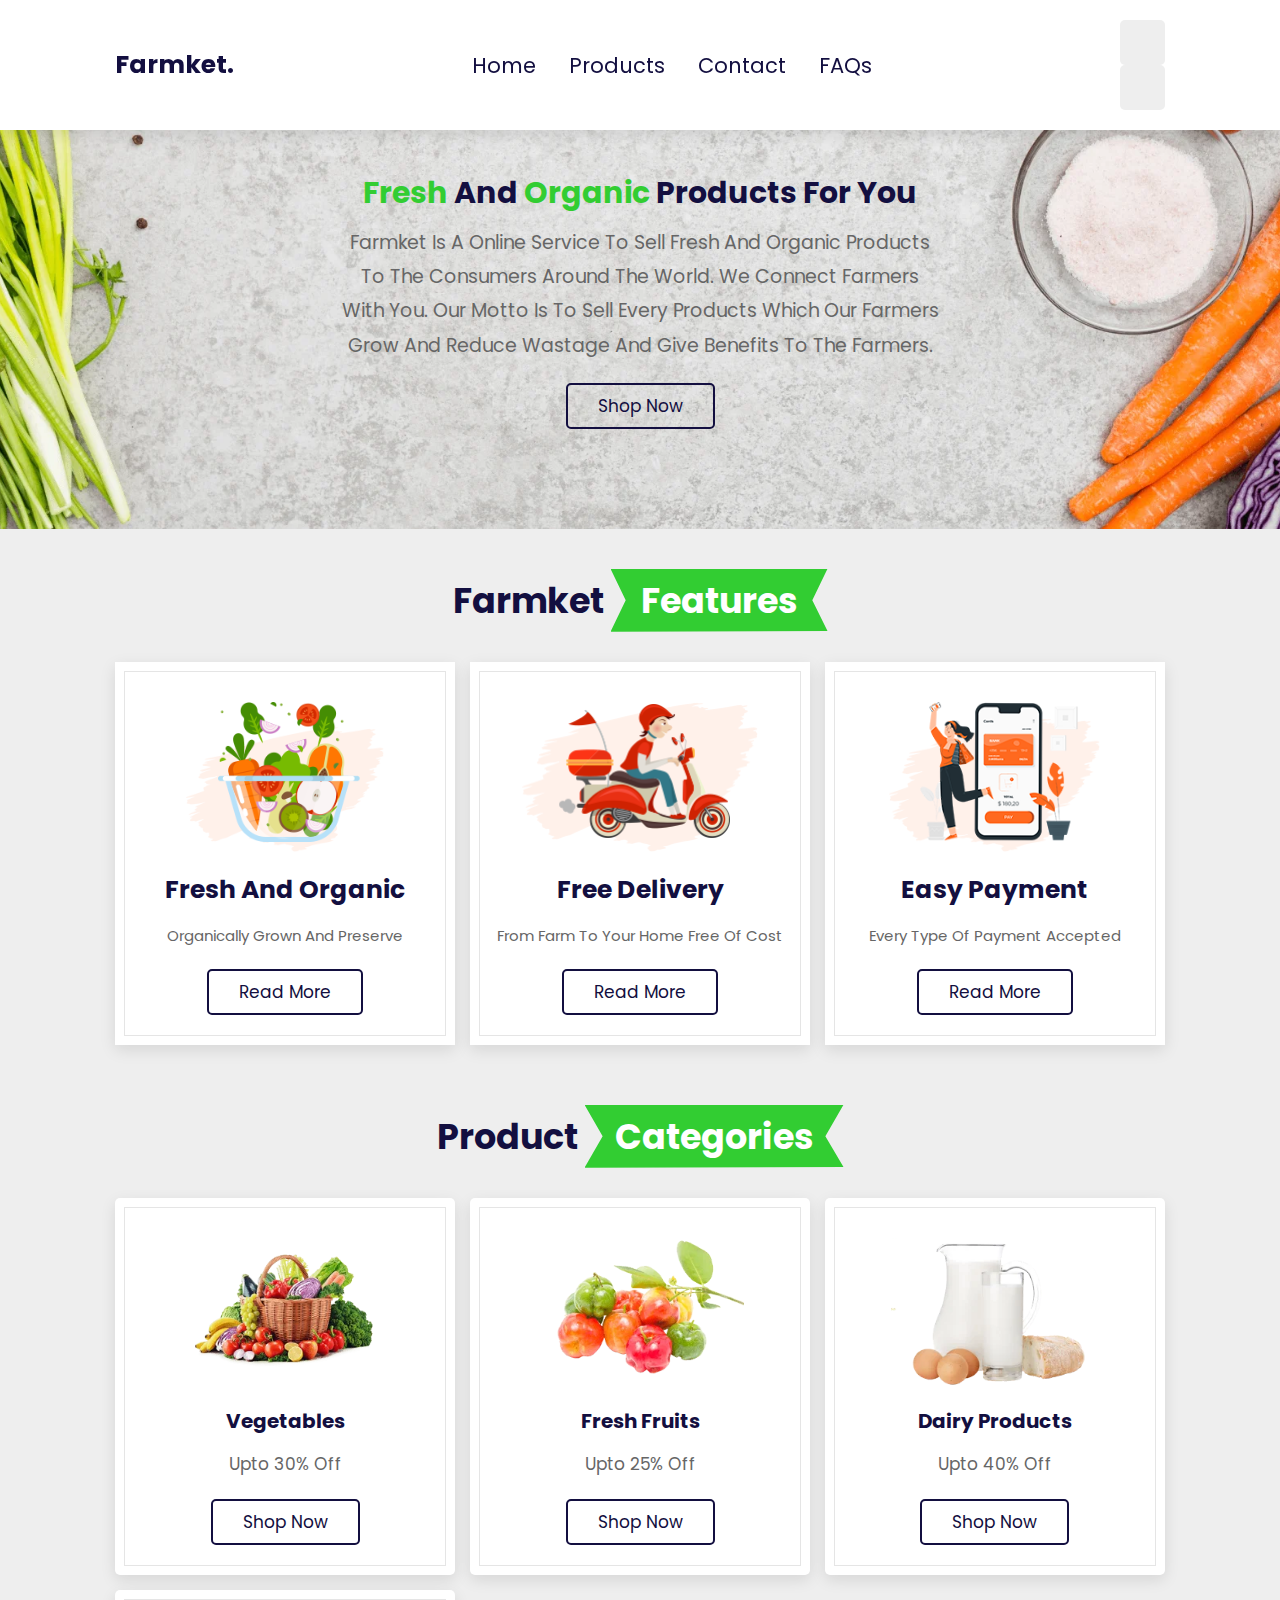
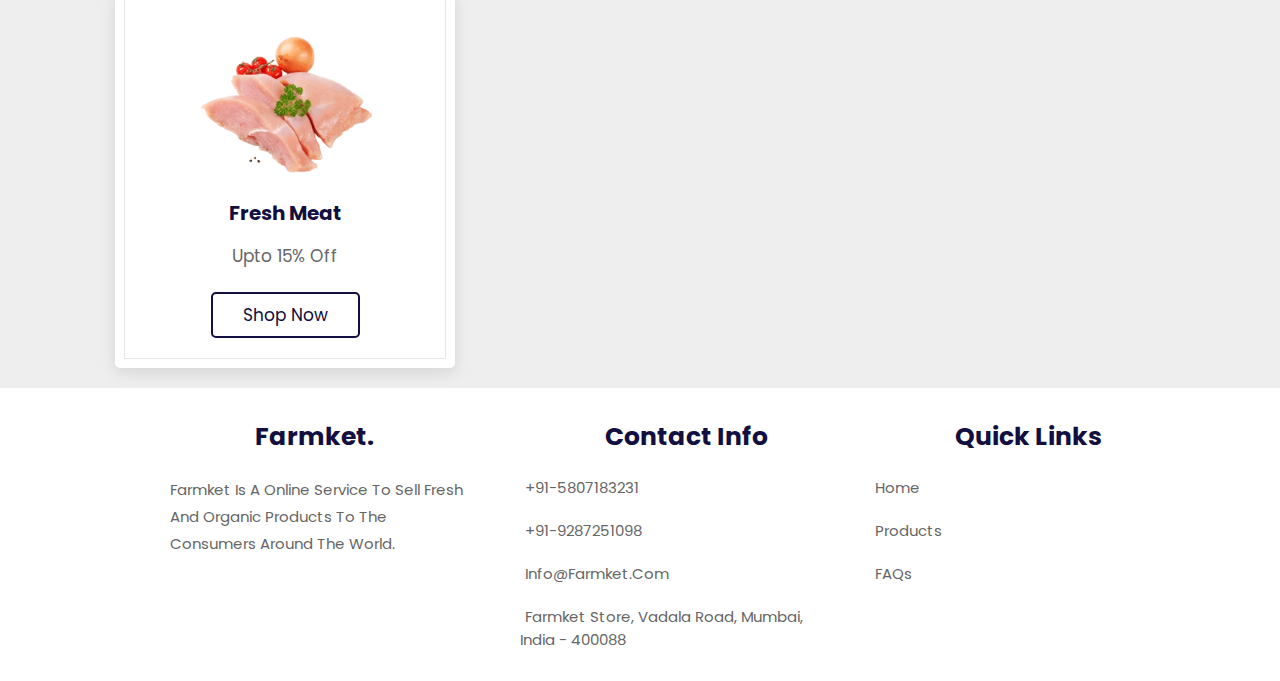
<file: FarmKet/index.html>
<!DOCTYPE html>
<html lang="en">

<head>
    <meta charset="UTF-8">
    <meta http-equiv="X-UA-Compatible" content="IE=edge">
    <meta name="viewport" content="width=device-width, initial-scale=1.0">
    <title>Farmket</title>

    <link rel="stylesheet" href="https://cdn.jsdelivr.net/npm/swiper@8/swiper-bundle.min.css" />
    <link rel="stylesheet" href="https://cdnjs.cloudflare.com/ajax/libs/font-awesome/6.2.0/css/all.min.css"
        integrity="sha512-xh6O/CkQoPOWDdYTDqeRdPCVd1SpvCA9XXcUnZS2FmJNp1coAFzvtCN9BmamE+4aHK8yyUHUSCcJHgXloTyT2A=="
        crossorigin="anonymous" referrerpolicy="no-referrer" />
    <link rel="stylesheet" href="css/styles.css">

</head>

<body>
    <header class="header">
        <a href="index.html" class="logo"><i class="fas fa-shopping-basket"></i> Farmket.</a>

        <nav class="navbar">
            <a href="index.html">Home</a>
            <a href="products.html">Products</a>
            <a href="#footer">Contact</a>
            <a href="faqs.html">FAQs</a>
        </nav>

        <div class="icons">
            <div class="fas fa-bars" id="menu-btn"></div>
            <a href="products.html"><div class="fas fa-shopping-cart" id="cart-btn"></div></a>
            <a href="login.html"><div class="fas fa-user" id="login-btn"></div></a>
        </div>
    </header>

    <section class="home" id="home">

        <div class="content">
            <h3><span> Fresh </span>And<span> Organic </span>Products For You</h3>
            <p>Farmket is a online service to sell fresh and organic products to the consumers
                around the world. We connect farmers with you. Our motto is to sell every products which
                our farmers grow and reduce wastage and give benefits to the farmers.
            </p>
            <a href="products.html" class="btn">Shop Now</a>
        </div>

    </section>

    <section class="features" id="features">

        <h1 class="heading">Farmket <span> Features </span></h1>

        <div class="box-container">

            <div class="box">
                <img src="image/feature-img-1.png" alt="">
                <h3>Fresh And Organic</h3>
                <p>Organically Grown And Preserve</p>
                <a href="faqs.html" class="btn">Read More</a>
            </div>

            <div class="box">
                <img src="image/feature-img-2.png" alt="">
                <h3>Free Delivery</h3>
                <p>From Farm To Your Home Free Of Cost</p>
                <a href="faqs.html" class="btn">Read More</a>
            </div>

            <div class="box">
                <img src="image/feature-img-3.png" alt="">
                <h3>Easy Payment</h3>
                <p>Every Type Of Payment Accepted</p>
                <a href="faqs.html" class="btn">Read More</a>
            </div>
        </div>
    </section>

    <section class="categories" id="categories">

        <h1 class="heading">Product <span>Categories</span></h1>

        <div class="box-container">
            <div class="box">
                <img src="image/cat-1.png" alt="">
                <h3>Vegetables</h3>
                <p>Upto 30% off</p>
                <a href="products.html" class="btn">Shop Now</a>
            </div>

            <div class="box">
                <img src="image/cat-2.png" alt="">
                <h3>Fresh Fruits</h3>
                <p>Upto 25% off</p>
                <a href="products.html" class="btn">Shop Now</a>
            </div>

            <div class="box">
                <img src="image/cat-3.png" alt="">
                <h3>Dairy Products</h3>
                <p>Upto 40% off</p>
                <a href="products.html" class="btn">Shop Now</a>
            </div>

            <div class="box">
                <img src="image/cat-4.png" alt="">
                <h3>Fresh Meat</h3>
                <p>Upto 15% off</p>
                <a href="products.html" class="btn">Shop Now</a>
            </div>
        </div>

    </section>

    <section class="footer" id="footer">

        <div class="box-container">
            <div class="box">
                <h3>Farmket. <i class="fas fa-shopping-basket"></i></h3>
                <p>Farmket is a online service to sell fresh and organic products to the consumers
                    around the world.</p>
                <div class="share">
                    <a href="#" class="fab fa-facebook-f"></a>
                    <a href="#" class="fab fa-twitter"></a>
                    <a href="#" class="fab fa-instagram"></a>
                    <a href="#" class="fab fa-linkedin"></a>
                </div>
            </div>

            <div class="box">
                <h3>Contact Info</h3>
                <a href="#" class="links"><i class="fas fa-phone"></i> +91-5807183231 </a>
                <a href="#" class="links"><i class="fas fa-phone"></i> +91-9287251098 </a>
                <a href="#" class="links"><i class="fas fa-envelope"></i> info@farmket.com </a>
                <a href="#" class="links"><i class="fas fa-map-marker-alt"></i> Farmket Store, Vadala Road, Mumbai,
                    India - 400088 </a>
            </div>

            <div class="box">
                <h3>Quick Links</h3>
                <a href="index.html" class="links"><i class="fas fa-arrow-right"></i> Home</a>
                <a href="products.html" class="links"><i class="fas fa-arrow-right"></i> Products</a>
                <a href="faqs.html" class="links"><i class="fas fa-arrow-right"></i> FAQs</a>
            </div>

        </div>
    </section>

    <script src="https://cdn.jsdelivr.net/npm/swiper@8/swiper-bundle.min.js"></script>
    <script src="script/script.js"></script>

</body>

</html>
</file>
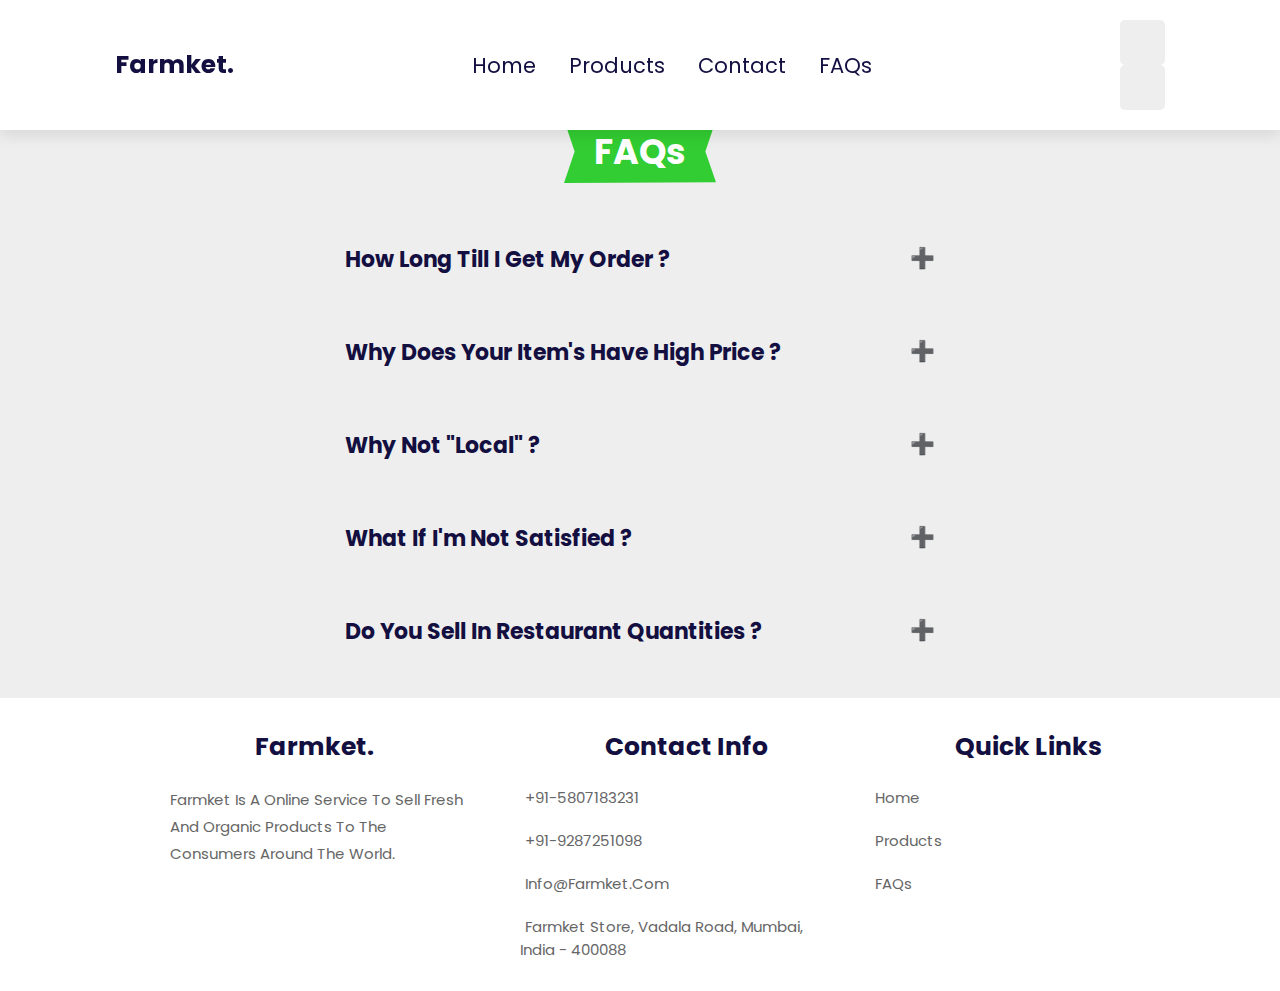
<file: FarmKet/faqs.html>
<!DOCTYPE html>
<html lang="en">

<head>
    <meta charset="UTF-8">
    <meta http-equiv="X-UA-Compatible" content="IE=edge">
    <meta name="viewport" content="width=device-width, initial-scale=1.0">
    <title>Farmket</title>

    <link rel="stylesheet" href="https://cdn.jsdelivr.net/npm/swiper@8/swiper-bundle.min.css" />
    <link rel="stylesheet" href="https://cdnjs.cloudflare.com/ajax/libs/font-awesome/6.2.0/css/all.min.css"
        integrity="sha512-xh6O/CkQoPOWDdYTDqeRdPCVd1SpvCA9XXcUnZS2FmJNp1coAFzvtCN9BmamE+4aHK8yyUHUSCcJHgXloTyT2A=="
        crossorigin="anonymous" referrerpolicy="no-referrer" />
    <link rel="stylesheet" href="css/faqs.css">

</head>

<body>
    <header class="header">
        <a href="index.html" class="logo"><i class="fas fa-shopping-basket"></i> Farmket.</a>

        <nav class="navbar">
            <a href="index.html">Home</a>
            <a href="products.html">Products</a>
            <a href="#footer">Contact</a>
            <a href="faqs.html">FAQs</a>
        </nav>

        <div class="icons">
            <div class="fas fa-bars" id="menu-btn"></div>
            <a href="products.html"><div class="fas fa-shopping-cart" id="cart-btn"></div></a>
            <a href="login.html"><div class="fas fa-user" id="login-btn"></div></a>
        </div>
    </header>

    <br><br><br><br><br>

    <section class="faqs" id="faqs">

        <h1 class="heading"><span>FAQs</span></h1>

        <div class="faq-container">
            <div class="faq-one">

                <h1 class="faq-page">How Long Till I Get My Order ?</h1>

                <div class="faq-body">
                    <p>It usuallly ships in 2 days then takes another few hours to get to you.
                        So best to order when you've got enough left for about a week.</p>
                </div>
            </div>

            <div class="faq-two">

                <h1 class="faq-page">Why does your item's have high price ?</h1>

                <div class="faq-body">
                    <p>Real food costs more than factory food. Plain and simple. Our farmers don't just farm crops.
                        They tend the land that grows the crops. So our grains have higher nutritional content than the
                        run-of-the-mill stuff. 
                        Even more than a lot of corporate organic grains out there.</p>
                </div>
            </div>

            <div class="faq-three">

                <h1 class="faq-page">Why not "local" ?</h1>

                <div class="faq-body">
                    <p>Local makes sense for a lot of things. But the fact is different grains grow optimally in
                        different parts of the country.
                        And since we only source the best, we go where the great grains are.
                        Our products come from the best farms in the country right to your table.</p>
                </div>
            </div>

            <div class="faq-four">

                <h1 class="faq-page">What if I'm not satisfied ?</h1>

                <div class="faq-body">
                    <p>We will provide a full refund for any reasonable complaint.
                        ("I just remembered I don't like milk" isn't one of them.)</p>
                </div>
            </div>

            <div class="faq-five">

                <h1 class="faq-page">Do you sell in restaurant quantities ?</h1>

                <div class="faq-body">
                    <p>Yes we do! In fact, some of the swankiest restaurants in the country proudly serve Farm to Table.
                    </p>
                </div>
            </div>
        </div>

    </section>

    <section class="footer" id="footer">

        <div class="box-container">
            <div class="box">
                <h3>Farmket. <i class="fas fa-shopping-basket"></i></h3>
                <p>Farmket is a online service to sell fresh and organic products to the consumers
                    around the world.</p>
                <div class="share">
                    <a href="#" class="fab fa-facebook-f"></a>
                    <a href="#" class="fab fa-twitter"></a>
                    <a href="#" class="fab fa-instagram"></a>
                    <a href="#" class="fab fa-linkedin"></a>
                </div>
            </div>

            <div class="box">
                <h3>Contact Info</h3>
                <a href="#" class="links"><i class="fas fa-phone"></i> +91-5807183231 </a>
                <a href="#" class="links"><i class="fas fa-phone"></i> +91-9287251098 </a>
                <a href="#" class="links"><i class="fas fa-envelope"></i> info@farmket.com </a>
                <a href="#" class="links"><i class="fas fa-map-marker-alt"></i> Farmket Store, Vadala Road, Mumbai,
                    India - 400088 </a>
            </div>

            <div class="box">
                <h3>Quick Links</h3>
                <a href="index.html" class="links"><i class="fas fa-arrow-right"></i> Home</a>
                <a href="products.html" class="links"><i class="fas fa-arrow-right"></i> Products</a>
                <a href="faqs.html" class="links"><i class="fas fa-arrow-right"></i> FAQs</a>
            </div>

        </div>
    </section>

    <script src="https://cdn.jsdelivr.net/npm/swiper@8/swiper-bundle.min.js"></script>
    <script src="script/faq.js"></script>

</body>

</html>
</file>
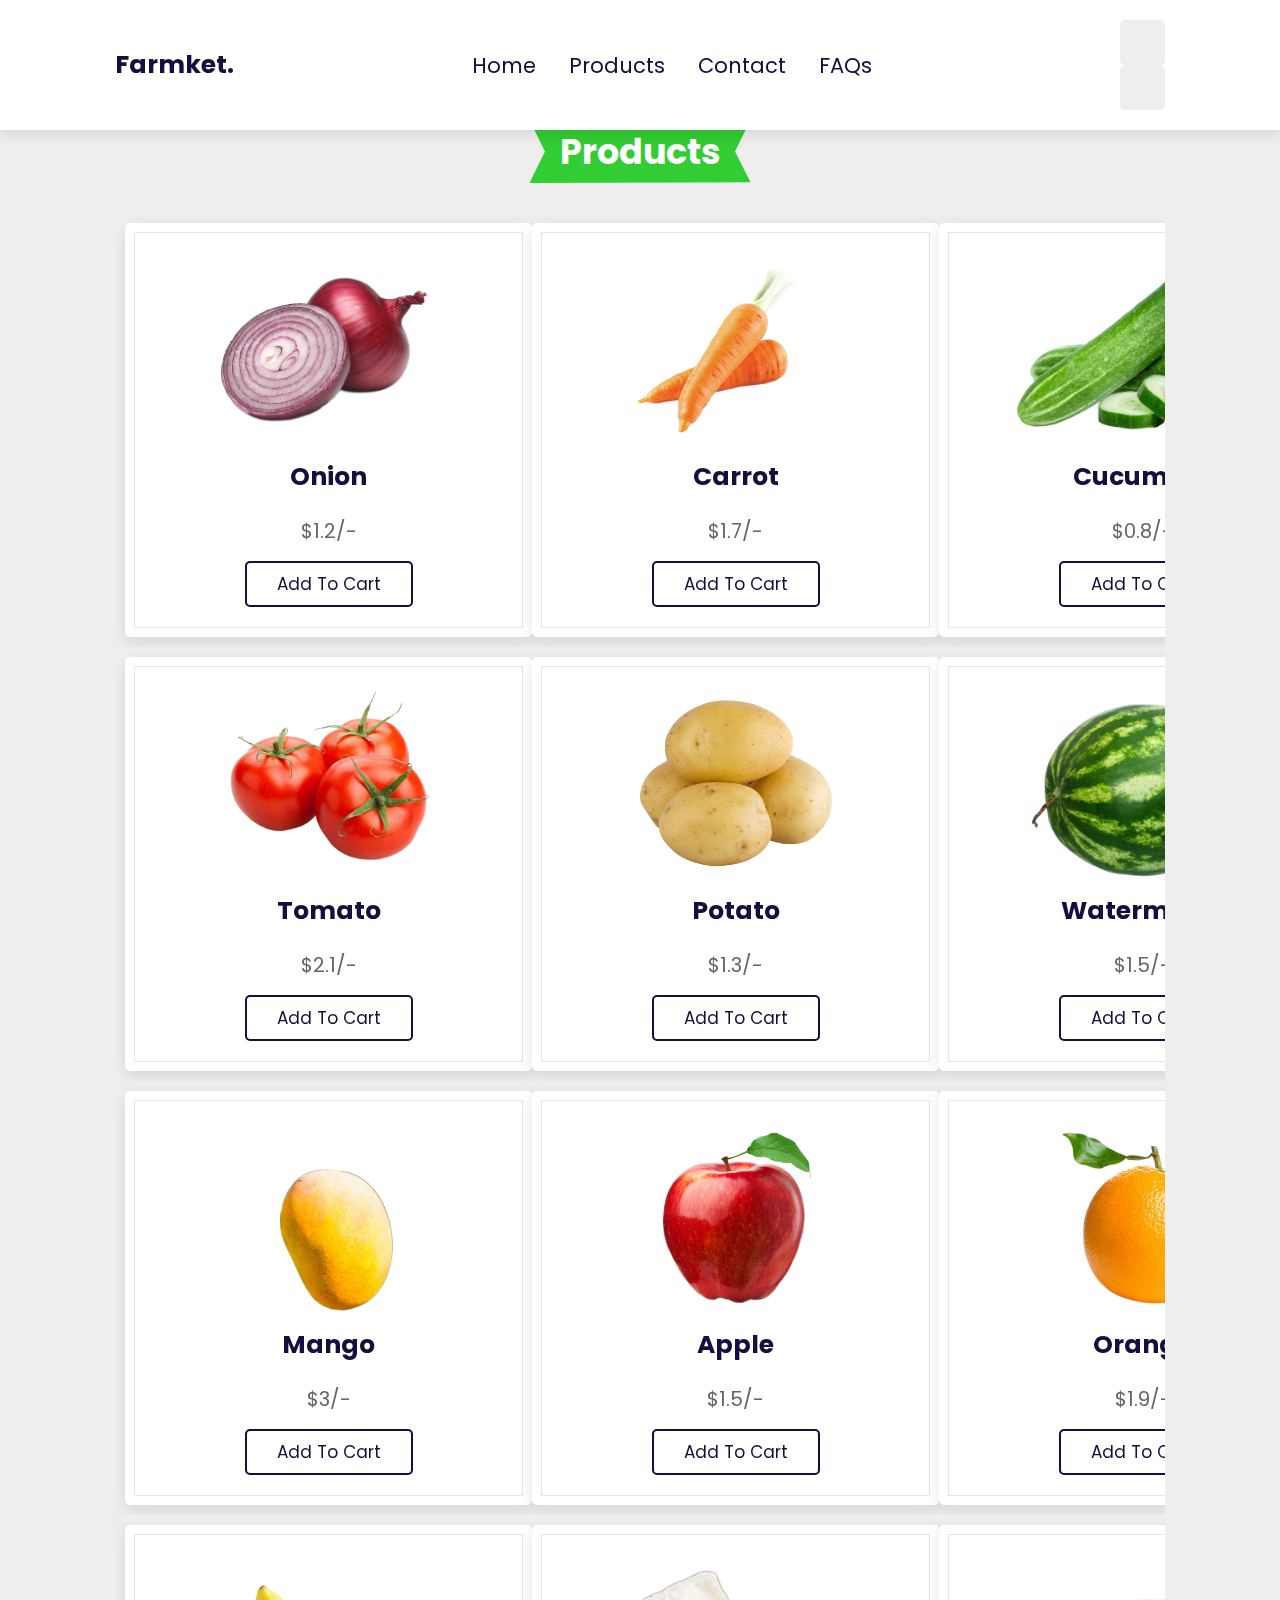
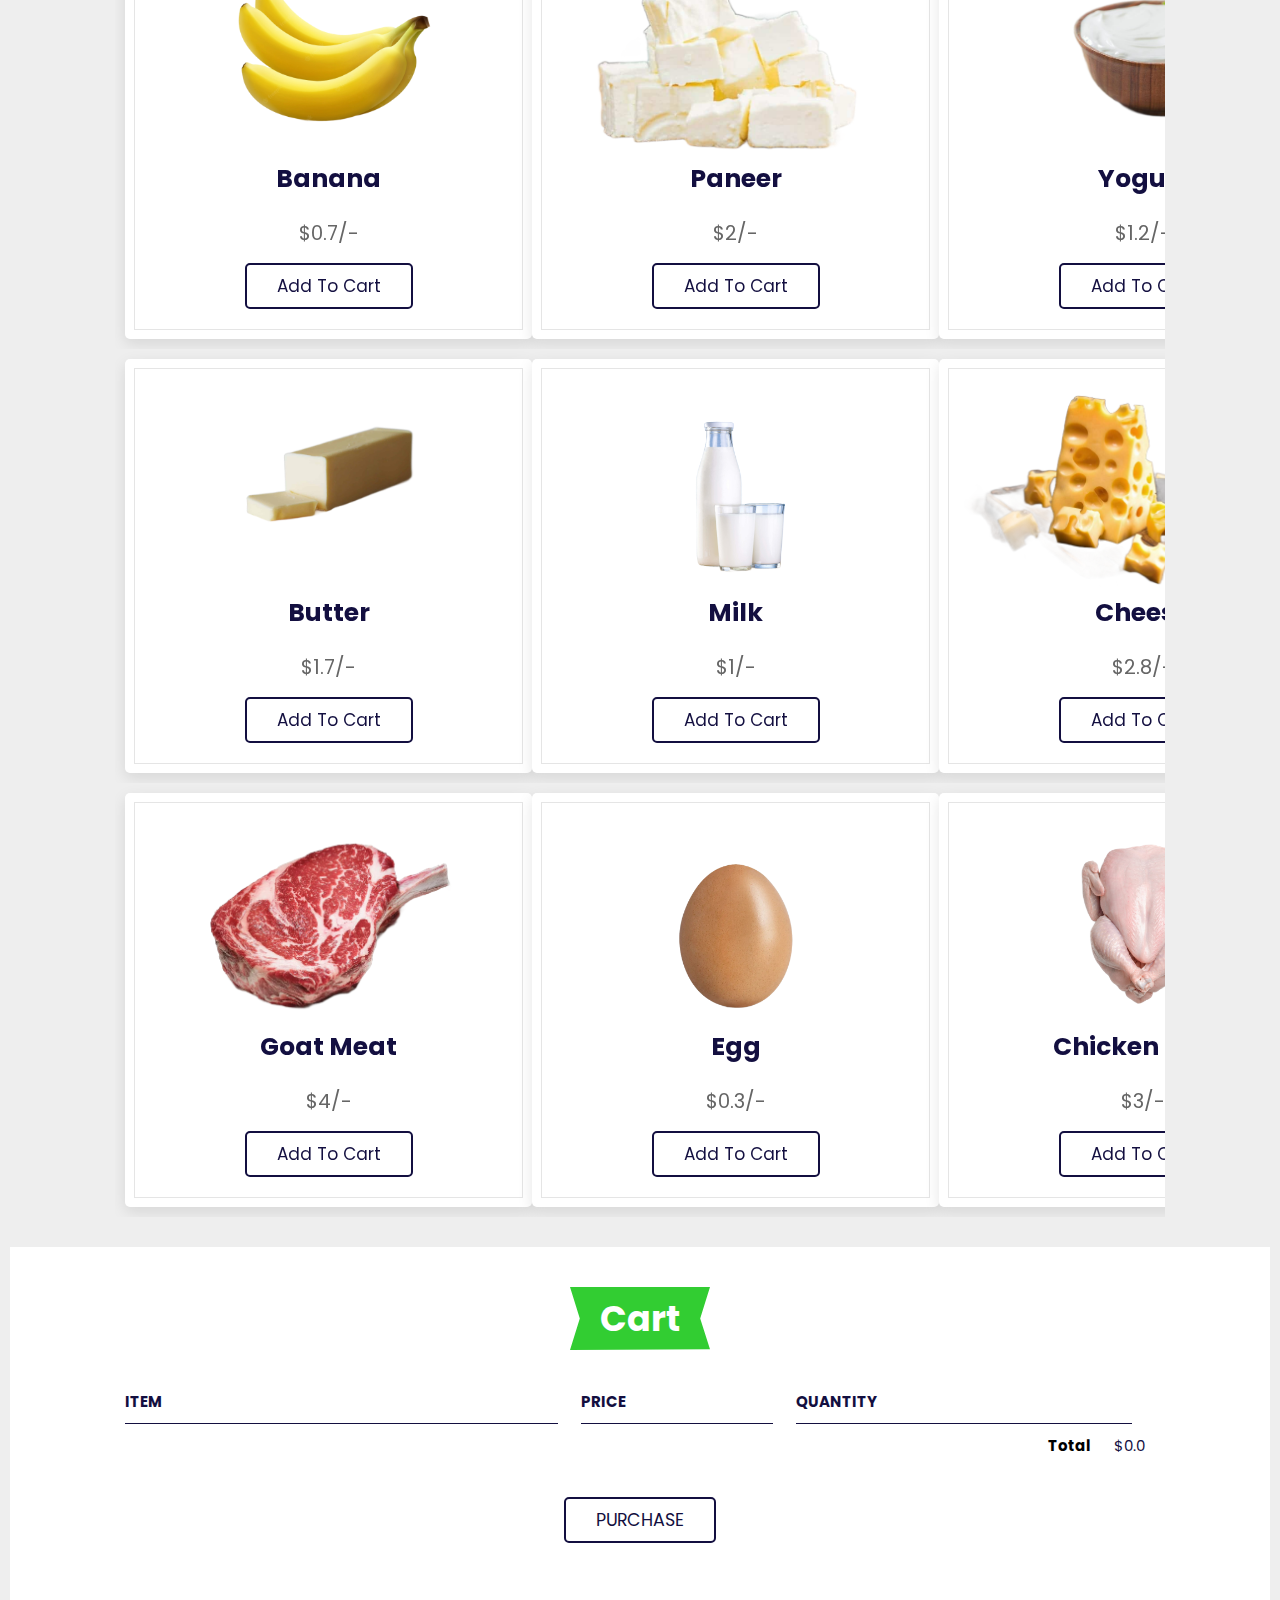
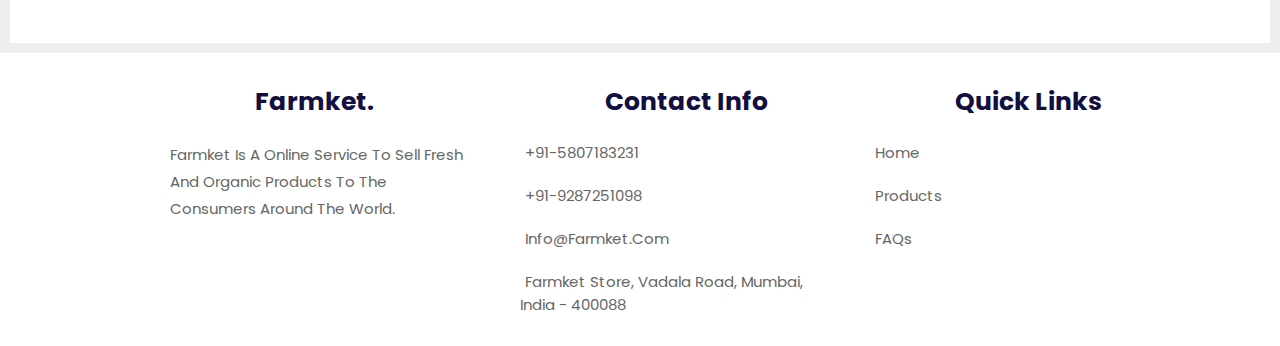
<file: FarmKet/products.html>
<!DOCTYPE html>
<html lang="en">

<head>
    <meta charset="UTF-8">
    <meta http-equiv="X-UA-Compatible" content="IE=edge">
    <meta name="viewport" content="width=device-width, initial-scale=1.0">
    <title>Farmket</title>

    <link rel="stylesheet" href="https://cdn.jsdelivr.net/npm/swiper@8/swiper-bundle.min.css" />
    <link rel="stylesheet" href="https://cdnjs.cloudflare.com/ajax/libs/font-awesome/6.2.0/css/all.min.css"
        integrity="sha512-xh6O/CkQoPOWDdYTDqeRdPCVd1SpvCA9XXcUnZS2FmJNp1coAFzvtCN9BmamE+4aHK8yyUHUSCcJHgXloTyT2A=="
        crossorigin="anonymous" referrerpolicy="no-referrer" />
    <link rel="stylesheet" href="css/styles.css">

</head>

<body>
    <header class="header">
        <a href="index.html" class="logo"><i class="fas fa-shopping-basket"></i> Farmket.</a>

        <nav class="navbar">
            <a href="index.html">Home</a>
            <a href="products.html">Products</a>
            <a href="#footer">Contact</a>
            <a href="faqs.html">FAQs</a>
        </nav>

        <div class="icons">
            <div class="fas fa-bars" id="menu-btn"></div>
            <a href="#carts">
                <div class="fas fa-shopping-cart" id="cart-btn"></div>
            </a>
            <a href="login.html">
                <div class="fas fa-user" id="login-btn"></div>
            </a>
        </div>
    </header>

    <br><br><br><br><br>

    <section class="products" id="products">

        <h1 class="heading"><span> Products </span></h1>

        <div class="swiper product-slider">
            <div class="swiper-wrapper">
                <div class="swiper-wrapper">
                    <div class="swiper-slide box">
                        <img class="shop-item-image" src="image/onion.png" alt="Onion">
                        <h3 class="shop-item-title">Onion</h3>
                        <div class="price shop-item-price"> $1.2/-</div>
                        <div class="stars">
                            <i class="fas fa-star"></i>
                            <i class="fas fa-star"></i>
                            <i class="fas fa-star"></i>
                            <i class="fas fa-star"></i>
                            <i class="fas fa-star-half-alt"></i>
                        </div>
                        <a href="#carts" class="btn shop-item-button">Add To Cart</a>
                    </div>
                </div>

                <div class="swiper-wrapper">
                    <div class="swiper-slide box">
                        <img class="shop-item-image" src="image/carrot.png" alt="Carrot">
                        <h3 class="shop-item-title">Carrot</h3>
                        <div class="price shop-item-price"> $1.7/-</div>
                        <div class="stars">
                            <i class="fas fa-star"></i>
                            <i class="fas fa-star"></i>
                            <i class="fas fa-star"></i>
                            <i class="fas fa-star"></i>
                        </div>
                        <a href="#carts" class="btn shop-item-button">Add To Cart</a>
                    </div>
                </div>

                <div class="swiper-wrapper">
                    <div class="swiper-slide box">
                        <img class="shop-item-image" src="image/cucumber.png" alt="Cucumber">
                        <h3 class="shop-item-title">Cucumber</h3>
                        <div class="price shop-item-price"> $0.8/-</div>
                        <div class="stars">
                            <i class="fas fa-star"></i>
                            <i class="fas fa-star"></i>
                            <i class="fas fa-star"></i>
                            <i class="fas fa-star"></i>
                            <i class="fas fa-star-half-alt"></i>
                        </div>
                        <a href="#carts" class="btn shop-item-button">Add To Cart</a>
                    </div>
                </div>
            </div>
        </div>

        <div class="swiper product-slider">
            <div class="swiper-wrapper">
                <div class="swiper-wrapper">
                    <div class="swiper-slide box">
                        <img class="shop-item-image" src="image/tomato.png" alt="Tomato">
                        <h3 class="shop-item-title">Tomato</h3>
                        <div class="price shop-item-price"> $2.1/-</div>
                        <div class="stars">
                            <i class="fas fa-star"></i>
                            <i class="fas fa-star"></i>
                            <i class="fas fa-star"></i>
                            <i class="fas fa-star-half-alt"></i>
                        </div>
                        <a href="#carts" class="btn shop-item-button">Add To Cart</a>
                    </div>
                </div>

                <div class="swiper-wrapper">
                    <div class="swiper-slide box">
                        <img class="shop-item-image" src="image/potato.png" alt="Potato">
                        <h3 class="shop-item-title">Potato</h3>
                        <div class="price shop-item-price"> $1.3/-</div>
                        <div class="stars">
                            <i class="fas fa-star"></i>
                            <i class="fas fa-star"></i>
                            <i class="fas fa-star"></i>
                            <i class="fas fa-star"></i>
                            <i class="fas fa-star"></i>
                        </div>
                        <a href="#carts" class="btn shop-item-button">Add To Cart</a>
                    </div>
                </div>

                <div class="swiper-wrapper">
                    <div class="swiper-slide box">
                        <img class="shop-item-image" src="image/watermelon.png" alt="Watermelon">
                        <h3 class="shop-item-title">Watermelon</h3>
                        <div class="price shop-item-price"> $1.5/-</div>
                        <div class="stars">
                            <i class="fas fa-star"></i>
                            <i class="fas fa-star"></i>
                            <i class="fas fa-star"></i>
                            <i class="fas fa-star"></i>
                            <i class="fas fa-star-half-alt"></i>
                        </div>
                        <a href="#carts" class="btn shop-item-button">Add To Cart</a>
                    </div>
                </div>
            </div>
        </div>

        <div class="swiper product-slider">
            <div class="swiper-wrapper">
                <div class="swiper-wrapper">
                    <div class="swiper-slide box">
                        <img class="shop-item-image" src="image/mango.png" alt="Mango">
                        <h3 class="shop-item-title">Mango</h3>
                        <div class="price shop-item-price"> $3/-</div>
                        <div class="stars">
                            <i class="fas fa-star"></i>
                            <i class="fas fa-star"></i>
                            <i class="fas fa-star"></i>
                            <i class="fas fa-star"></i>
                            <i class="fas fa-star"></i>
                        </div>
                        <a href="#carts" class="btn shop-item-button">Add To Cart</a>
                    </div>
                </div>

                <div class="swiper-wrapper">
                    <div class="swiper-slide box">
                        <img class="shop-item-image" src="image/apple.png" alt="Apple">
                        <h3 class="shop-item-title">Apple</h3>
                        <div class="price shop-item-price"> $1.5/-</div>
                        <div class="stars">
                            <i class="fas fa-star"></i>
                            <i class="fas fa-star"></i>
                            <i class="fas fa-star"></i>
                            <i class="fas fa-star"></i>
                            <i class="fas fa-star-half-alt"></i>
                        </div>
                        <a href="#carts" class="btn shop-item-button">Add To Cart</a>
                    </div>
                </div>

                <div class="swiper-wrapper">
                    <div class="swiper-slide box">
                        <img class="shop-item-image" src="image/orange.png" alt="Orange">
                        <h3 class="shop-item-title">Orange</h3>
                        <div class="price shop-item-price"> $1.9/-</div>
                        <div class="stars">
                            <i class="fas fa-star"></i>
                            <i class="fas fa-star"></i>
                            <i class="fas fa-star"></i>
                            <i class="fas fa-star"></i>
                        </div>
                        <a href="#carts" class="btn shop-item-button">Add To Cart</a>
                    </div>
                </div>
            </div>
        </div>

        <div class="swiper product-slider">
            <div class="swiper-wrapper">
                <div class="swiper-wrapper">
                    <div class="swiper-slide box">
                        <img class="shop-item-image" src="image/banana.png" alt="Banana">
                        <h3 class="shop-item-title">Banana</h3>
                        <div class="price shop-item-price"> $0.7/-</div>
                        <div class="stars">
                            <i class="fas fa-star"></i>
                            <i class="fas fa-star"></i>
                            <i class="fas fa-star"></i>
                            <i class="fas fa-star"></i>
                            <i class="fas fa-star"></i>
                        </div>
                        <a href="#carts" class="btn shop-item-button">Add To Cart</a>
                    </div>
                </div>

                <div class="swiper-wrapper">
                    <div class="swiper-slide box">
                        <img class="shop-item-image" src="image/paneer.png" alt="Paneer">
                        <h3 class="shop-item-title">Paneer</h3>
                        <div class="price shop-item-price"> $2/-</div>
                        <div class="stars">
                            <i class="fas fa-star"></i>
                            <i class="fas fa-star"></i>
                            <i class="fas fa-star"></i>
                            <i class="fas fa-star"></i>
                        </div>
                        <a href="#carts" class="btn shop-item-button">Add To Cart</a>
                    </div>
                </div>

                <div class="swiper-wrapper">
                    <div class="swiper-slide box">
                        <img class="shop-item-image" src="image/yogurt.png" alt="Yogurt">
                        <h3 class="shop-item-title">yogurt</h3>
                        <div class="price shop-item-price"> $1.2/-</div>
                        <div class="stars">
                            <i class="fas fa-star"></i>
                            <i class="fas fa-star"></i>
                            <i class="fas fa-star"></i>
                            <i class="fas fa-star"></i>
                            <i class="fas fa-star-half-alt"></i>
                        </div>
                        <a href="#carts" class="btn shop-item-button">Add To Cart</a>
                    </div>
                </div>
            </div>
        </div>

        <div class="swiper product-slider">
            <div class="swiper-wrapper">
                <div class="swiper-wrapper">
                    <div class="swiper-slide box">
                        <img class="shop-item-image" src="image/butter.png" alt="Butter">
                        <h3 class="shop-item-title">Butter</h3>
                        <div class="price shop-item-price"> $1.7/-</div>
                        <div class="stars">
                            <i class="fas fa-star"></i>
                            <i class="fas fa-star"></i>
                            <i class="fas fa-star"></i>
                            <i class="fas fa-star"></i>
                            <i class="fas fa-star-half-alt"></i>
                        </div>
                        <a href="#carts" class="btn shop-item-button">Add To Cart</a>
                    </div>
                </div>

                <div class="swiper-wrapper">
                    <div class="swiper-slide box">
                        <img class="shop-item-image" src="image/milk.png" alt="Milk">
                        <h3 class="shop-item-title">Milk</h3>
                        <div class="price shop-item-price"> $1/-</div>
                        <div class="stars">
                            <i class="fas fa-star"></i>
                            <i class="fas fa-star"></i>
                            <i class="fas fa-star"></i>
                            <i class="fas fa-star"></i>
                            <i class="fas fa-star"></i>
                        </div>
                        <a href="#carts" class="btn shop-item-button">Add To Cart</a>
                    </div>
                </div>

                <div class="swiper-wrapper">
                    <div class="swiper-slide box">
                        <img class="shop-item-image" src="image/cheese.png" alt="Cheese">
                        <h3 class="shop-item-title">Cheese</h3>
                        <div class="price shop-item-price"> $2.8/-</div>
                        <div class="stars">
                            <i class="fas fa-star"></i>
                            <i class="fas fa-star"></i>
                            <i class="fas fa-star"></i>
                            <i class="fas fa-star"></i>
                            <i class="fas fa-star"></i>
                        </div>
                        <a href="#carts" class="btn shop-item-button">Add To Cart</a>
                    </div>
                </div>
            </div>
        </div>

        <div class="swiper product-slider">
            <div class="swiper-wrapper">
                <div class="swiper-wrapper">
                    <div class="swiper-slide box">
                        <img class="shop-item-image" src="image/meat.png" alt="Meat">
                        <h3 class="shop-item-title">Goat Meat</h3>
                        <div class="price shop-item-price"> $4/-</div>
                        <div class="stars">
                            <i class="fas fa-star"></i>
                            <i class="fas fa-star"></i>
                            <i class="fas fa-star"></i>
                            <i class="fas fa-star"></i>
                            <i class="fas fa-star-half-alt"></i>
                        </div>
                        <a href="#carts" class="btn shop-item-button">Add To Cart</a>
                    </div>
                </div>

                <div class="swiper-wrapper">
                    <div class="swiper-slide box">
                        <img class="shop-item-image" src="image/egg.png" alt="Egg">
                        <h3 class="shop-item-title">Egg</h3>
                        <div class="price shop-item-price"> $0.3/-</div>
                        <div class="stars">
                            <i class="fas fa-star"></i>
                            <i class="fas fa-star"></i>
                            <i class="fas fa-star"></i>
                            <i class="fas fa-star"></i>
                            <i class="fas fa-star"></i>
                        </div>
                        <a href="#carts" class="btn shop-item-button">Add To Cart</a>
                    </div>
                </div>

                <div class="swiper-wrapper">
                    <div class="swiper-slide box">
                        <img class="shop-item-image" src="image/chicken.png" alt="Chicken">
                        <h3 class="shop-item-title">Chicken Meat</h3>
                        <div class="price shop-item-price"> $3/-</div>
                        <div class="stars">
                            <i class="fas fa-star"></i>
                            <i class="fas fa-star"></i>
                            <i class="fas fa-star"></i>
                            <i class="fas fa-star"></i>
                            <i class="fas fa-star-half-alt"></i>
                        </div>
                        <a href="#carts" class="btn shop-item-button">Add To Cart</a>
                    </div>
                </div>
            </div>
        </div>
    </section>

    <section class="container content-section">
        <a id="carts">
            <h1 class="heading"><span>Cart</span></h1>
            <div class="cart-row">
                <span class="cart-item cart-header cart-column box">ITEM</span>
                <span class="cart-price cart-header cart-column box">PRICE</span>
                <span class="cart-quantity cart-header cart-column box">QUANTITY</span>
            </div>
            <div class="cart-items">
            </div>
            <div class="cart-total">
                <strong class="cart-total-title box">Total</strong>
                <span class="cart-total-price box">$0.0</span>
            </div>
            <button class="btn btn-primary btn-purchase" type="button">PURCHASE</button>
        </a>
    </section>

    <section class="footer" id="footer">

        <div class="box-container">
            <div class="box">
                <h3>Farmket. <i class="fas fa-shopping-basket"></i></h3>
                <p>Farmket is a online service to sell fresh and organic products to the consumers
                    around the world.</p>
                <div class="share">
                    <a href="#" class="fab fa-facebook-f"></a>
                    <a href="#" class="fab fa-twitter"></a>
                    <a href="#" class="fab fa-instagram"></a>
                    <a href="#" class="fab fa-linkedin"></a>
                </div>
            </div>

            <div class="box">
                <h3>Contact Info</h3>
                <a href="#" class="links"><i class="fas fa-phone"></i> +91-5807183231 </a>
                <a href="#" class="links"><i class="fas fa-phone"></i> +91-9287251098 </a>
                <a href="#" class="links"><i class="fas fa-envelope"></i> info@farmket.com </a>
                <a href="#" class="links"><i class="fas fa-map-marker-alt"></i> Farmket Store, Vadala Road, Mumbai,
                    India - 400088 </a>
            </div>

            <div class="box">
                <h3>Quick Links</h3>
                <a href="index.html" class="links"><i class="fas fa-arrow-right"></i> Home</a>
                <a href="products.html" class="links"><i class="fas fa-arrow-right"></i> Products</a>
                <a href="faqs.html" class="links"><i class="fas fa-arrow-right"></i> FAQs</a>
            </div>

        </div>
    </section>

    <script src="https://cdn.jsdelivr.net/npm/swiper@8/swiper-bundle.min.js"></script>
    <script src="script/script.js"></script>
    <script src="script/cart.js"></script>

</body>

</html>
</file>
<file: FarmKet/css/styles.css>
@import url('https://fonts.googleapis.com/css2?family=Poppins:wght@100;300;400;500;600&display=swap');

:root {
    --lime: #32cd32;
    --black: #130f40;
    --light-color: #666;
    --box-shadow: 0 .5rem 1.5rem rgba(0, 0, 0, .1);
    --border: .2rem solid rgba(0, 0, 0, .1);
    --outline: .1rem solid rgba(0, 0, 0, .1);
    --outline-hover: .2rem solid var(--black);
}

* {
    font-family: "Poppins", sans-serif;
    margin: 0;
    padding: 0;
    box-sizing: border-box;
    outline: none;
    border: none;
    text-decoration: none;
    text-transform: capitalize;
    transition: all .2s linear;
}

html {
    font-size: 62.5%;
    overflow-x: hidden;
    scroll-behavior: smooth;
    scroll-padding-top: 7rem;
}

body {
    background: #eee;
}

section {
    padding: 2rem 9%;
}

.heading {
    text-align: center;
    padding: 2rem 0;
    padding-bottom: 3rem;
    font-size: 3.5rem;
    color: var(--black);
}

.heading span {
    background: var(--lime);
    color: #fff;
    display: inline-block;
    padding: .5rem 3rem;
    clip-path: polygon(100% 0, 93% 50%, 100% 99%, 0% 100%, 7% 50%, 0% 0%);
}

.btn {
    margin-top: 1rem;
    display: inline-block;
    padding: .8rem 3rem;
    font-size: 1.7rem;
    border-radius: .5rem;
    border: .2rem solid var(--black);
    color: var(--black);
    cursor: pointer;
    background: none;
}

.btn:hover {
    background: var(--lime);
    color: #fff;
}

.header {
    position: fixed;
    top: 0;
    left: 0;
    right: 0;
    z-index: 1000;
    display: flex;
    align-items: center;
    justify-content: space-between;
    padding: 2rem 9%;
    background: #fff;
    box-shadow: var(--box-shadow);
}

.header .logo {
    font-size: 2.5rem;
    font-weight: bolder;
    color: var(--black);
}

.header .logo i {
    color: var(--lime);
}

.header .navbar a {
    font-size: 2.1rem;
    margin: 1.5rem;
    color: var(--black);
}

.header .navbar a:hover {
    color: var(--lime);
}

.header .icons div {
    height: 4.5rem;
    width: 4.5rem;
    line-height: 4.5rem;
    border-radius: .5rem;
    background: #eee;
    color: var(--black);
    font-size: 2rem;
    margin-left: 1rem;
    cursor: pointer;
    text-align: center;
}

.header .icons div:hover {
    background: var(--lime);
    color: #fff;
}

#menu-btn {
    display: none;
}

.home {
    display: flex;
    align-items: center;
    justify-content: center;
    background: url(../image/banner-bg.webp) no-repeat;
    background-position: center;
    background-size: cover;
    padding-top: 17rem;
    padding-bottom: 10rem;
}

.home .content {
    text-align: center;
    width: 60rem;
}

.home .content h3 {
    color: var(--black);
    font-size: 3rem;
}

.home .content h3 span {
    color: var(--lime);
}

.home .content p {
    color: var(--light-color);
    font-size: 1.9rem;
    padding: 1rem 0;
    line-height: 1.8;
}

.features .box-container {
    display: grid;
    grid-template-columns: repeat(auto-fit, minmax(30rem, 1fr));
    gap: 1.5rem;
}

.features .box-container .box {
    padding: 3rem 2rem;
    background: #fff;
    outline: var(--outline);
    outline-offset: -1rem;
    text-align: center;
    box-shadow: var(--box-shadow);
}

.features .box-container .box:hover {
    outline: var(--outline-hover);
    outline-offset: 0rem;
}

.features .box-container .box img {
    margin: 1rem 0;
    height: 15rem;
}

.features .box-container .box h3 {
    font-size: 2.5rem;
    line-height: 1.8;
    color: var(--black);
}

.features .box-container .box p {
    font-size: 1.5rem;
    line-height: 1.8;
    color: var(--light-color);
    padding: 1rem 0;
}

.products .product-slider {
    padding: 1rem;
}

.products .product-slider:first-child {
    margin-bottom: 2rem;
}

.products .product-slider .box {
    background: #fff;
    border-radius: .5rem;
    text-align: center;
    padding: 3rem 2rem;
    outline-offset: -1rem;
    outline: var(--outline);
    box-shadow: var(--box-shadow);
    transition: .2s linear;
    width: 407px;
}

.products .product-slider .box:hover {
    outline-offset: 0rem;
    outline: var(--outline-hover);
}

.products .product-slider .box img {
    height: 20rem;
}

.products .product-slider .box h3 {
    font-size: 2.5rem;
    color: var(--black);
}

.products .product-slider .box .price {
    font-size: 2rem;
    color: var(--light-color);
    padding: .5rem 0;
}

.products .product-slider .box .stars i {
    font-size: 1.7rem;
    color: var(--lime);
    padding: .5rem 0;
}

.categories .box-container {
    display: grid;
    grid-template-columns: repeat(auto-fit, minmax(26rem, 1fr));
    gap: 1.5rem;
}

.categories .box-container .box {
    padding: 3rem 2rem;
    border-radius: .5rem;
    background: #fff;
    box-shadow: var(--box-shadow);
    outline: var(--outline);
    outline-offset: -1rem;
    text-align: center;
}

.categories .box-container .box:hover {
    outline: var(--outline-hover);
    outline-offset: 0rem;
}

.categories .box-container .box img {
    margin: 1rem 0;
    height: 15rem;
}

.categories .box-container .box h3 {
    font-size: 2rem;
    color: var(--black);
    line-height: 1.8;
}

.categories .box-container .box p {
    font-size: 1.7rem;
    color: var(--light-color);
    line-height: 1.8;
    padding: 1rem 0;
}

.footer {
    background: #fff;
}

.footer .box-container {
    display: grid;
    grid-template-columns: repeat(auto-fit, minmax(20rem, 1fr));
    gap: 10rem;
    margin-left: 100px;
}

.footer .box-container .box h3 {
    font-size: 2.5rem;
    color: var(--black);
    padding: 1rem 0;
    margin-left: 4rem;
}

.footer .box-container .box h3 i {
    color: var(--lime);
}

.footer .box-container .box .links {
    display: block;
    font-size: 1.5rem;
    color: var(--light-color);
    padding: 1rem 0;
    margin-left: -4.5rem;
}

.footer .box-container .box .links i {
    color: var(--lime);
    padding-right: .5rem;
}

.footer .box-container .box .links:hover i {
    padding-right: 2rem;
}

.footer .box-container .box p {
    line-height: 1.8;
    font-size: 1.5rem;
    color: var(--light-color);
    padding: 1rem 0;
    margin-left: -4.5rem;
}

.footer .box-container .box .share a {
    height: 4rem;
    width: 4rem;
    line-height: 4rem;
    border-radius: .5rem;
    font-size: 2rem;
    color: var(--black);
    margin-left: .8rem;
    background: #eee;
    text-align: center;
}

.footer .box-container .box .share a:hover {
    background: var(--lime);
    color: #fff;
}

.footer .box-container .box .email {
    width: 100%;
    margin: 7rem 0;
    padding: 1rem;
    border-radius: .5rem;
    background: #eee;
    font-size: 1.6rem;
    color: var(--black);
    text-transform: none;
}

.footer .box-container .box .payment-img {
    margin-top: 2rem;
    height: 3rem;
}

.content-section {
    margin: 1em;
}

.container {
    display: grid;
    grid-template-columns: repeat(auto-fit, minmax(20rem, 1fr));
    gap: 10rem;
    background: #fff;
}

.section-header {
    font-weight: normal;
    color: var(--black);
    text-align: center;
    font-size: 2.5em;
}

.container .box {
    font-size: 1.5em;
}

.cart-header {
    font-weight: bold;
    font-size: 1.5em;
    color: var(--black);
}

.cart-column {
    display: flex;
    align-items: center;
    border-bottom: 1px solid var(--black);
    margin-right: 1.5em;
    padding-bottom: 10px;
    margin-top: 10px;
}

.cart-row {
    display: flex;
}

.cart-item {
    width: 45%;
}

.cart-price {
    width: 20%;
    font-size: 1.5em;
    color: var(--black);
}

.cart-quantity {
    width: 35%;
    font-size: 1.5em;
}

.cart-item-title {
    color: var(--black);
    margin-left: .5em;
    font-size: 1.5em;
}

.cart-item-image {
    width: 75px;
    height: auto;
    border-radius: 10px;
}

.btn-danger {
    color: white;
    background-color: #EB5757;
    border: none;
    border-radius: .3em;
    font-weight: bold;
    margin-bottom: 10px;
}

.btn-danger:hover {
    background-color: #CC4C4C;
}

.cart-quantity-input {
    height: 34px;
    width: 50px;
    border-radius: 5px;
    border: 1px solid #56CCF2;
    background-color: #eee;
    color: var(--black);
    padding: 0;
    text-align: center;
    font-size: 1.2em;
    margin-right: 25px;
}

.cart-row:last-child {
    border-bottom: 1px solid var(--black);
}

.cart-row:last-child .cart-column {
    border: none;
}

.cart-total {
    text-align: end;
    margin-top: 10px;
    margin-right: 10px;
}

.cart-total-title {
    font-weight: bold;
    font-size: 1.5em;
    color: black;
    margin-right: 20px;
}

.cart-total-price {
    color: var(--black);
    font-size: 1.1em;
}

.btn-purchase {
    display: block;
    margin: 40px auto 80px auto;
    font-size: 1.75em;
}
.shop-item {
    margin: 30px;
}

.shop-item-title {
    display: block;
    width: 100%;
    text-align: center;
    font-weight: bold;
    font-size: 1.5em;
    color: var(--black);
    margin-bottom: 15px;
}

.shop-item-image {
    height: 250px;
}

.shop-item-details {
    display: flex;
    align-items: center;
    padding: 5px;
}

.shop-item-price {
    flex-grow: 1;
    color: var(--black);
}

.shop-items {
    display: flex;
    flex-wrap: wrap;
    justify-content: space-around;
}

@media (max-width:991px) {

    html {
        font-size: 55%;
    }

    .header {
        padding: 2rem;
    }

    section {
        padding: 2rem;
    }

}

@media (max-width:768px) {

    #menu-btn {
        display: inline-block;
    }

    .header .search-form {
        width: 90%;
    }

    .header .navbar {
        position: absolute;
        top: 110%;
        right: -110%;
        width: 30rem;
        box-shadow: var(--box-shadow);
        border-radius: .5rem;
        background: #fff;
    }

    .header .navbar.active {
        right: 2rem;
        transition: .4s linear;
    }

    .header .navbar a {
        font-size: 2rem;
        margin: 2rem 2.5rem;
        display: block;
    }
}

@media (max-width:450px) {

    html {
        font-size: 50%;
    }

    .heading {
        font-size: 2.5rem;
    }
}
</file>
<file: FarmKet/css/faqs.css>
@import url('https://fonts.googleapis.com/css2?family=Poppins:wght@100;300;400;500;600&display=swap');

:root {
    --lime: #32cd32;
    --black: #130f40;
    --light-color: #666;
    --box-shadow: 0 .5rem 1.5rem rgba(0, 0, 0, .1);
    --border: .2rem solid rgba(0, 0, 0, .1);
    --outline: .1rem solid rgba(0, 0, 0, .1);
    --outline-hover: .2rem solid var(--black);
}

* {
    font-family: "Poppins", sans-serif;
    margin: 0;
    padding: 0;
    box-sizing: border-box;
    outline: none;
    border: none;
    text-decoration: none;
    text-transform: capitalize;
    transition: all .2s linear;
}

html {
    font-size: 62.5%;
    overflow-x: hidden;
    scroll-behavior: smooth;
    scroll-padding-top: 7rem;
}

body {
    background: #eee;
}

section {
    padding: 2rem 9%;
}

.heading {
    text-align: center;
    padding: 2rem 0;
    padding-bottom: 3rem;
    font-size: 3.5rem;
    color: var(--black);
}

.heading span {
    background: var(--lime);
    color: #fff;
    display: inline-block;
    padding: .5rem 3rem;
    clip-path: polygon(100% 0, 93% 50%, 100% 99%, 0% 100%, 7% 50%, 0% 0%);
}

.btn {
    margin-top: 1rem;
    display: inline-block;
    padding: .8rem 3rem;
    font-size: 1.7rem;
    border-radius: .5rem;
    border: .2rem solid var(--black);
    color: var(--black);
    cursor: pointer;
    background: none;
}

.btn:hover {
    background: var(--lime);
    color: #fff;
}

.header {
    position: fixed;
    top: 0;
    left: 0;
    right: 0;
    z-index: 1000;
    display: flex;
    align-items: center;
    justify-content: space-between;
    padding: 2rem 9%;
    background: #fff;
    box-shadow: var(--box-shadow);
}

.header .logo {
    font-size: 2.5rem;
    font-weight: bolder;
    color: var(--black);
}

.header .logo i {
    color: var(--lime);
}

.header .navbar a {
    font-size: 2.1rem;
    margin: 1.5rem;
    color: var(--black);
}

.header .navbar a:hover {
    color: var(--lime);
}

.header .icons div {
    height: 4.5rem;
    width: 4.5rem;
    line-height: 4.5rem;
    border-radius: .5rem;
    background: #eee;
    color: var(--black);
    font-size: 2rem;
    margin-left: 1rem;
    cursor: pointer;
    text-align: center;
}

.header .icons div:hover {
    background: var(--lime);
    color: #fff;
}

#menu-btn {
    display: none;
}

.home {
    display: flex;
    align-items: center;
    justify-content: center;
    background: url(../image/banner-bg.webp) no-repeat;
    background-position: center;
    background-size: cover;
    padding-top: 17rem;
    padding-bottom: 10rem;
}

.home .content {
    text-align: center;
    width: 60rem;
}

.home .content h3 {
    color: var(--black);
    font-size: 3rem;
}

.home .content h3 span {
    color: var(--lime);
}

.home .content p {
    color: var(--light-color);
    font-size: 1.9rem;
    padding: 1rem 0;
    line-height: 1.8;
}

.footer {
    background: #fff;
}

.footer .box-container {
    display: grid;
    grid-template-columns: repeat(auto-fit, minmax(20rem, 1fr));
    gap: 10rem;
    margin-left: 100px;
}

.footer .box-container .box h3 {
    font-size: 2.5rem;
    color: var(--black);
    padding: 1rem 0;
    margin-left: 4rem;
}

.footer .box-container .box h3 i {
    color: var(--lime);
}

.footer .box-container .box .links {
    display: block;
    font-size: 1.5rem;
    color: var(--light-color);
    padding: 1rem 0;
    margin-left: -4.5rem;
}

.footer .box-container .box .links i {
    color: var(--lime);
    padding-right: .5rem;
}

.footer .box-container .box .links:hover i {
    padding-right: 2rem;
}

.footer .box-container .box p {
    line-height: 1.8;
    font-size: 1.5rem;
    color: var(--light-color);
    padding: 1rem 0;
    margin-left: -4.5rem;
}

.footer .box-container .box .share a {
    height: 4rem;
    width: 4rem;
    line-height: 4rem;
    border-radius: .5rem;
    font-size: 2rem;
    color: var(--black);
    margin-left: .8rem;
    background: #eee;
    text-align: center;
}

.footer .box-container .box .share a:hover {
    background: var(--lime);
    color: #fff;
}

.footer .box-container .box .email {
    width: 100%;
    margin: 7rem 0;
    padding: 1rem;
    border-radius: .5rem;
    background: #eee;
    font-size: 1.6rem;
    color: var(--black);
    text-transform: none;
}

.footer .box-container .box .payment-img {
    margin-top: 2rem;
    height: 3rem;
}

.faq-container {
    display: flex;
    justify-content: center;
    flex-direction: column;
}

.faq-page {
    cursor: pointer;
    padding: 30px 20px;
    width: 60%;
    border: none;
    outline: none;
    transition: 0.4s;
    margin: auto;
    color: var(--black);
    font-size: 22px;
}

.faq-body {
    margin: auto;
    width: 60%;
    padding: auto;
    font-size: 15px;
}

.active,
.faq-page:hover {
    background-color: #fff;
}

.faq-body {
    padding: 0 18px;
    background-color: #eee;
    display: none;
    overflow: hidden;
    font-size: 15px;
}

.faq-page:after {
    content: '\02795';
    font-size: 20px;
    color: #777;
    float: right;
    margin-left: 5px;
}

.active:after {
    content: "\2796";
}

@media (max-width:991px) {

    html {
        font-size: 55%;
    }

    .header {
        padding: 2rem;
    }

    section {
        padding: 2rem;
    }

}

@media (max-width:768px) {

    #menu-btn {
        display: inline-block;
    }

    .header .search-form {
        width: 90%;
    }

    .header .navbar {
        position: absolute;
        top: 110%;
        right: -110%;
        width: 30rem;
        box-shadow: var(--box-shadow);
        border-radius: .5rem;
        background: #fff;
    }

    .header .navbar.active {
        right: 2rem;
        transition: .4s linear;
    }

    .header .navbar a {
        font-size: 2rem;
        margin: 2rem 2.5rem;
        display: block;
    }
}

@media (max-width:450px) {

    html {
        font-size: 50%;
    }

    .heading {
        font-size: 2.5rem;
    }
}

.content-section {
    margin: 1em;
}

.container {
    display: grid;
    grid-template-columns: repeat(auto-fit, minmax(20rem, 1fr));
    gap: 10rem;
    background: #fff;
}

.section-header {
    font-weight: normal;
    color: var(--black);
    text-align: center;
    font-size: 2.5em;
}

.container .box {
    font-size: 1.5em;
}

.cart-header {
    font-weight: bold;
    font-size: 1.5em;
    color: var(--black);
}

.cart-column {
    display: flex;
    align-items: center;
    border-bottom: 1px solid var(--black);
    margin-right: 1.5em;
    padding-bottom: 10px;
    margin-top: 10px;
}

.cart-row {
    display: flex;
}

.cart-item {
    width: 45%;
}

.cart-price {
    width: 20%;
    font-size: 1.5em;
    color: var(--black);
}

.cart-quantity {
    width: 35%;
    font-size: 1.5em;
}

.cart-item-title {
    color: var(--black);
    margin-left: .5em;
    font-size: 1.5em;
}

.cart-item-image {
    width: 75px;
    height: auto;
    border-radius: 10px;
}

.btn-danger {
    color: white;
    background-color: #EB5757;
    border: none;
    border-radius: .3em;
    font-weight: bold;
    margin-bottom: 10px;
}

.btn-danger:hover {
    background-color: #CC4C4C;
}

.cart-quantity-input {
    height: 34px;
    width: 50px;
    border-radius: 5px;
    border: 1px solid #56CCF2;
    background-color: #eee;
    color: #333;
    padding: 0;
    text-align: center;
    font-size: 1.2em;
    margin-right: 25px;
}

.cart-row:last-child {
    border-bottom: 1px solid var(--black);
}

.cart-row:last-child .cart-column {
    border: none;
}

.cart-total {
    text-align: end;
    margin-top: 10px;
    margin-right: 10px;
}

.cart-total-title {
    font-weight: bold;
    font-size: 1.5em;
    color: black;
    margin-right: 20px;
}

.cart-total-price {
    color: var(--black);
    font-size: 1.1em;
}

.btn-purchase {
    display: block;
    margin: 40px auto 80px auto;
    font-size: 1.75em;
}
.shop-item {
    margin: 30px;
}

.shop-item-title {
    display: block;
    width: 100%;
    text-align: center;
    font-weight: bold;
    font-size: 1.5em;
    color: var(--black);
    margin-bottom: 15px;
}

.shop-item-image {
    height: 250px;
}

.shop-item-details {
    display: flex;
    align-items: center;
    padding: 5px;
}

.shop-item-price {
    flex-grow: 1;
    color: var(--black);
}

.shop-items {
    display: flex;
    flex-wrap: wrap;
    justify-content: space-around;
}
</file>
